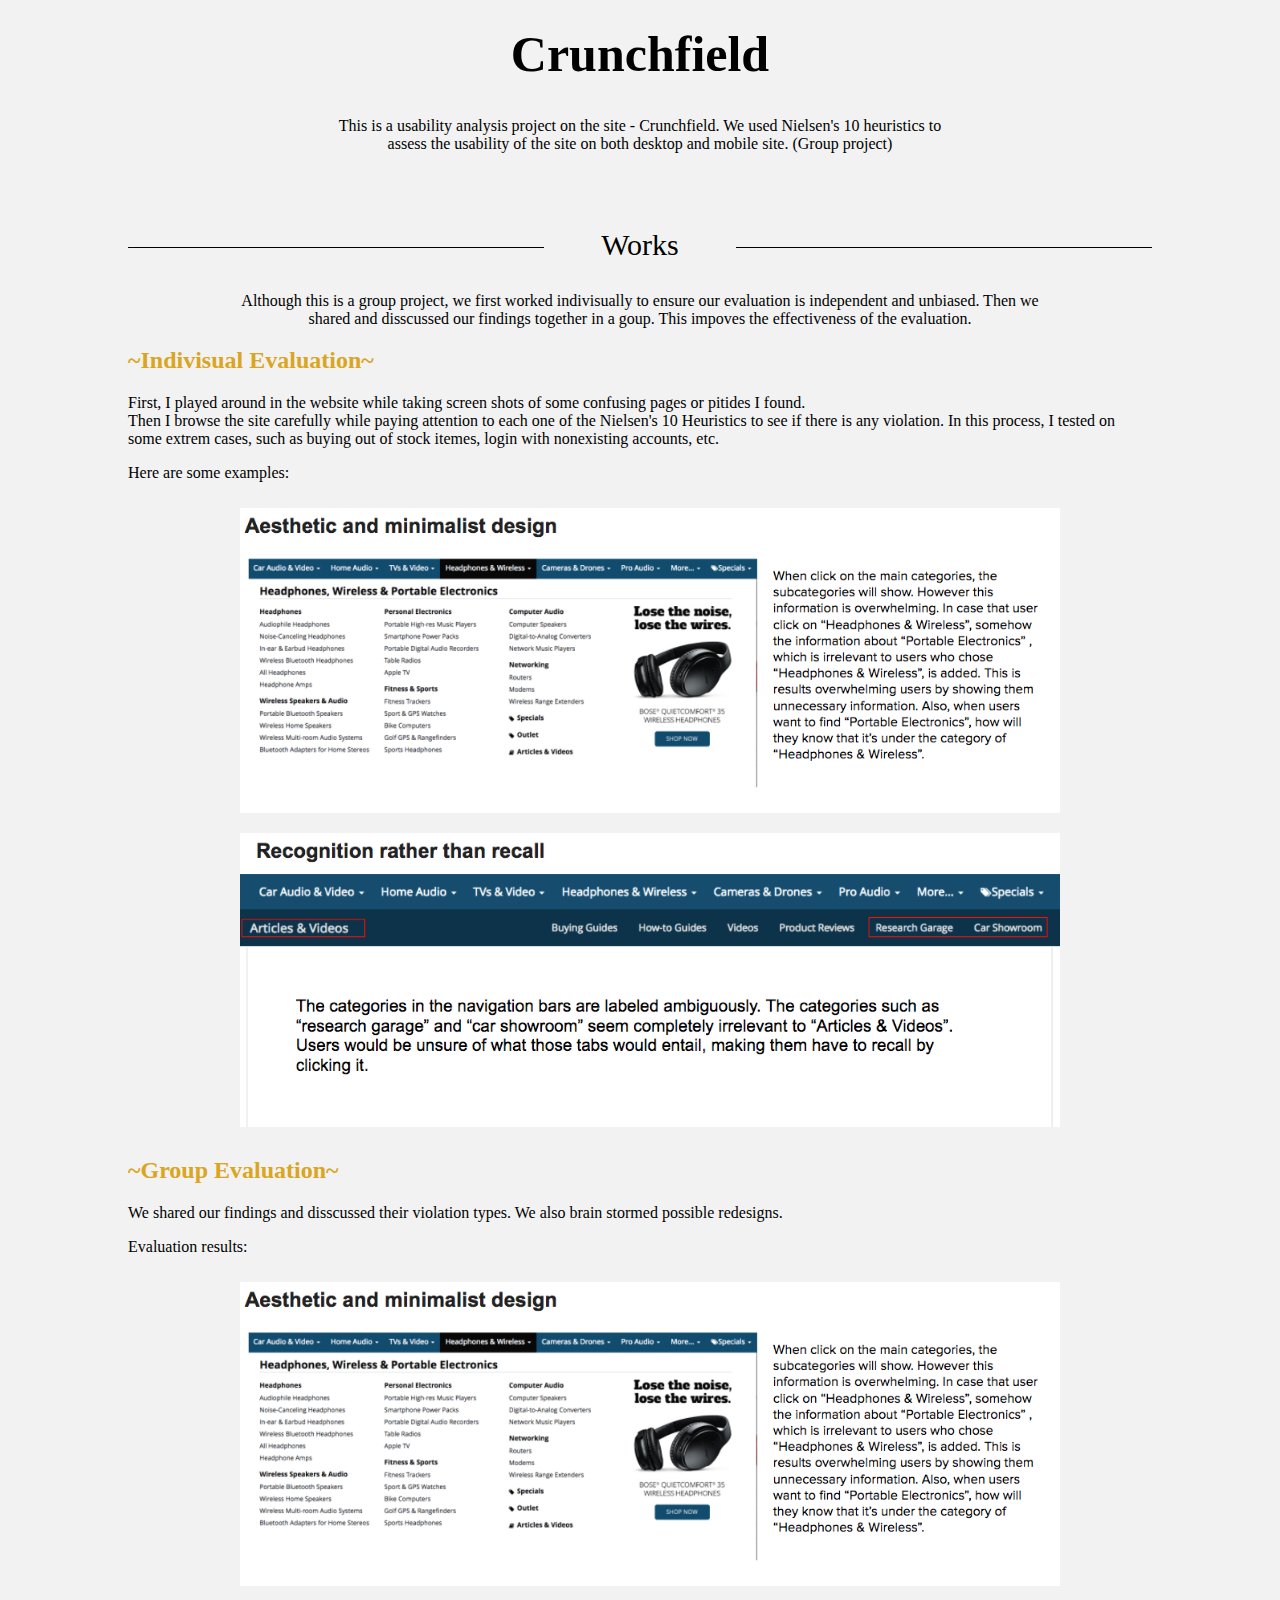
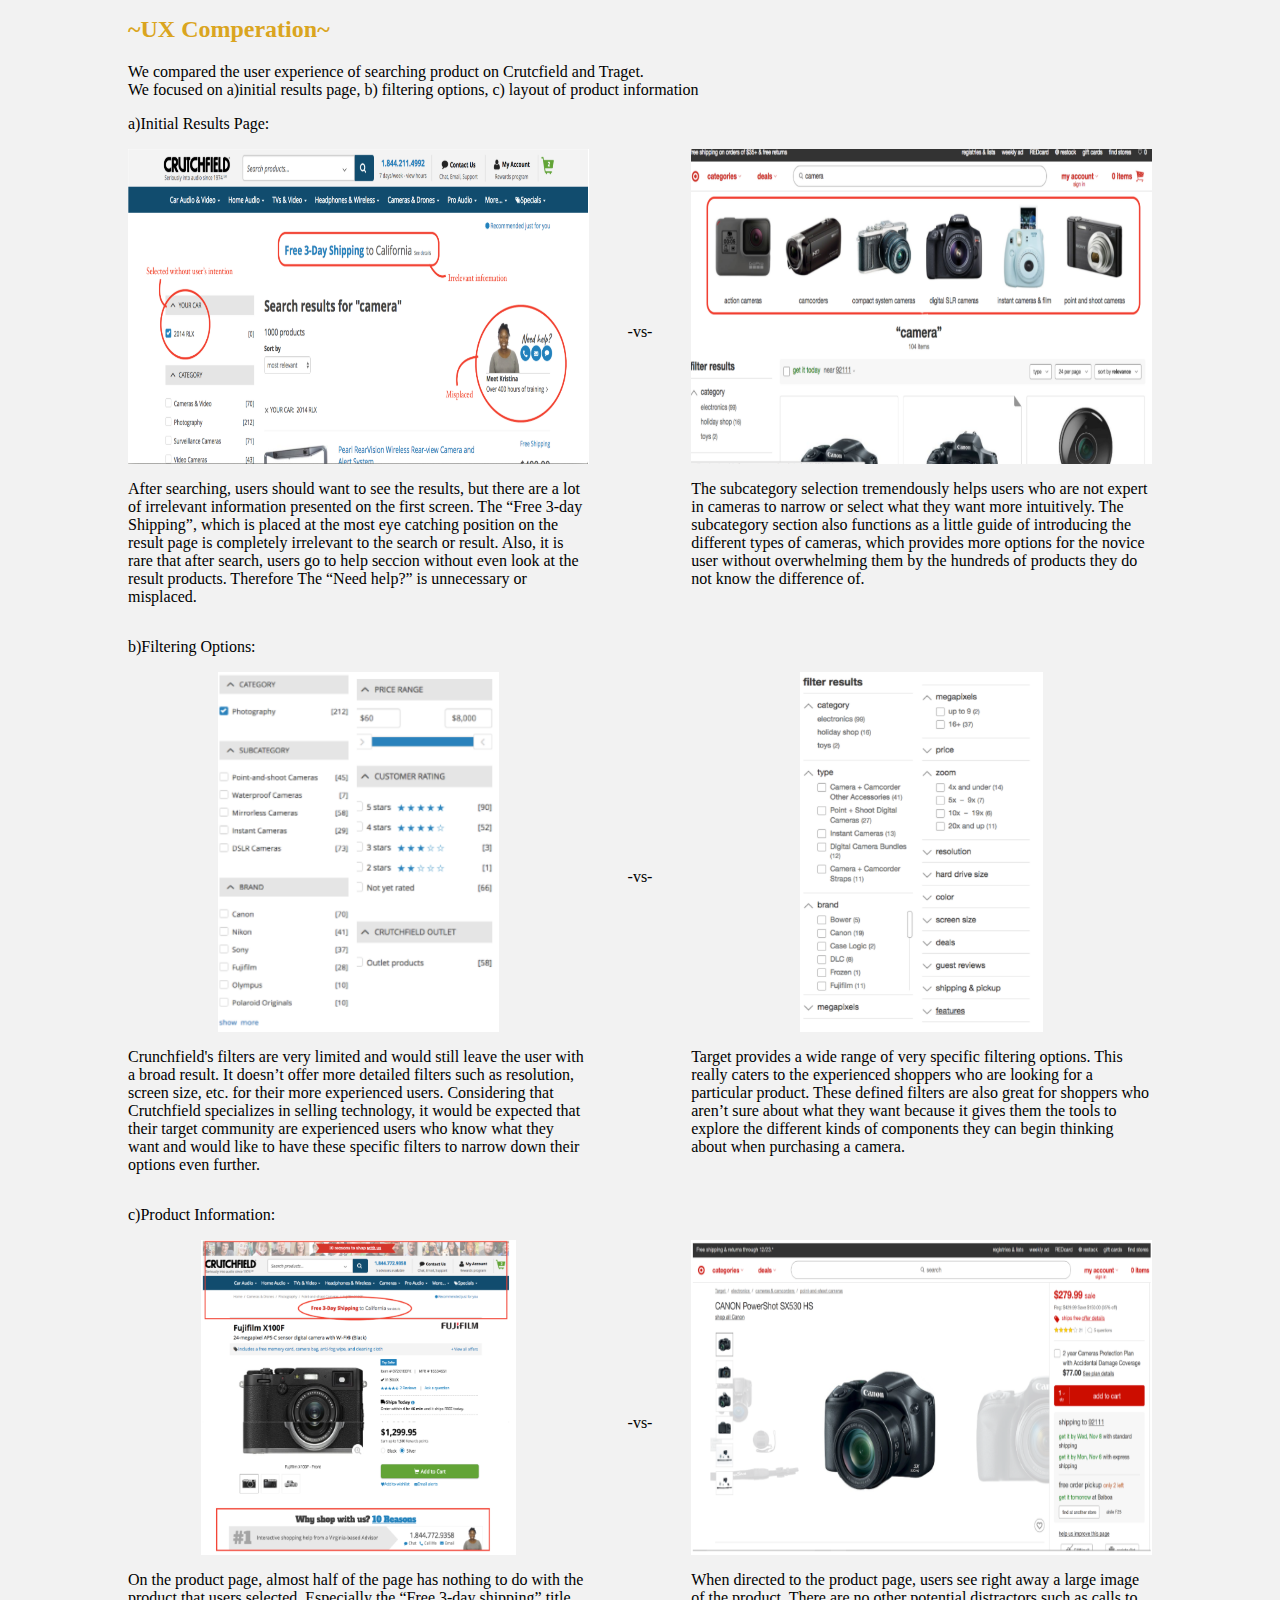
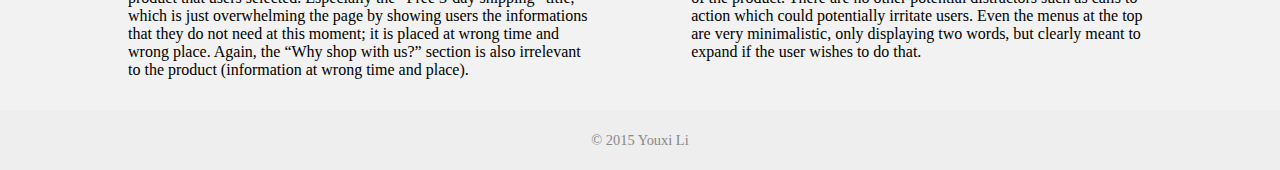
<file: cunchfield.html>
<html>
    <head>
        <link rel="stylesheet" type="text/css" href="css/crunchfield.css">
        <title>Crunchfield</title>
    </head>

    <body>
        <div class="main">
            <div class="first">
                <h1 class="photo_gallery">Crunchfield</h1>
                <p class="overview">This is a usability analysis project on the site - Crunchfield. We used Nielsen's 10 heuristics to assess the usability of the site on both desktop and mobile site. (Group project)</p>
            </div>
            <div class="second">
                <p class ="title"> Works </p>
                <img class="line" src="images/middle_line.jpeg">
                <div class="container">
                    <p class="overview2">Although this is a group project, we first worked indivisually to ensure our evaluation is independent and unbiased. Then we shared and disscussed our findings together in a goup. This impoves the effectiveness of the evaluation.</p>
                    <h2>~Indivisual Evaluation~</h2>
                    <p>First, I played around in the website while taking screen shots of some confusing pages or pitides I found.<br/>
                        Then I browse the site carefully while paying attention to each one of the Nielsen's 10 Heuristics to see if there is any violation. In this process, I tested on some extrem cases, such as buying out of stock itemes, login with nonexisting accounts, etc.</p>
                    <p class="example">Here are some examples:</p>
                    <img class="workex" src="images/indivi_ex1.png">
                    <img class="workex" src="images/indivi_ex2.png">

                    <h2>~Group Evaluation~</h2>
                    <p>We shared our findings and disscussed their violation types. We also brain stormed possible redesigns.</p>
                    <p class="example">Evaluation results:</p>
                    <img class="workex" src="images/indivi_ex1.png">

                    <h2>~UX Comperation~</h2>
                    <p>We compared the user experience of searching product on Crutcfield and Traget.<br/>We focused on  a)initial results page, b) filtering options, c) layout of product information</p>
                    <p class="example">a)Initial Results Page:</p>
                    <div class="image_vs">
                        <img class="initial_ex" src="images/ex_a1.png" />
                        <p class="vs">-vs-</p>
                        <img class="initial_ex" src="images/ex_a2.png" />
                    </div>
                    <div class="description_under">
                        <p class="ex_a_description">After searching, users should want to see the results, but there are a lot of irrelevant information presented on the first screen. The “Free 3-day Shipping”, which is placed at the most eye catching position on the result page is completely irrelevant to the search or result. Also, it is rare that after search, users go to help seccion without even look at the result products. Therefore The “Need help?” is unnecessary or misplaced.</p>
                        <p class="ex_a_space"></p>
                        <p class="ex_a_description">The subcategory selection tremendously helps users who are not expert in cameras to narrow or select what they want more intuitively. The subcategory section also functions as a little guide of introducing the different types of cameras, which provides more options for the novice user without overwhelming them by the hundreds of products they do not know the difference of.</p>
                    </div>

                    <p class="example">b)Filtering Options:</p>
                    <div class="filter_image_vs">
                        <div class="filter_img">
                            <img class="filter_ex" src="images/ex_b1.png" />
                        </div>
                        <p class="vs">-vs-</p>
                        <div class="filter_img">
                            <img class="filter_ex" src="images/ex_b2.png" />
                        </div>
                    </div>
                    <div class="description_under">
                        <p class="ex_a_description">Crunchfield's filters are very limited and would still leave the user with a broad result. It doesn’t offer more detailed filters such as resolution, screen size, etc. for their more experienced users. Considering that Crutchfield specializes in selling technology, it would be expected that their target community are experienced users who know what they want and would like to have these specific filters to narrow down their options even further.
                        </p>
                        <p class="ex_a_space"></p>
                        <p class="ex_a_description"> Target provides a wide range of very specific filtering options. This really caters to the experienced shoppers who are looking for a particular product. These defined filters are also great for shoppers who aren’t sure about what they want because it gives them the tools to explore the different kinds of components they can begin thinking about when purchasing a camera.</p>

                    </div>

                    <p class="example">c)Product Information:</p>
                    <div class="image_vs">
                        <div class="filter_img">
                            <img id="c1" src="images/ex_c1.png" />
                        </div>
                        <p class="vs">-vs-</p>
                        <img class="initial_ex" src="images/ex_c2.png" />
                    </div>
                    <div class="description_under">
                        <p class="ex_a_description">On the product page, almost half of the page has nothing to do with the product that users selected. Especially the “Free 3-day shipping” title, which is just overwhelming the page by showing users the informations that they do not need at this moment; it is placed at wrong time and wrong place.  Again, the “Why shop with us?” section is also irrelevant to the product (information at wrong time and place).
                            <p class="ex_a_space"></p>
                            <p class="ex_a_description"> When directed to the product page, users see right away a large image of the product. There are no other potential distractors such as calls to action which could potentially irritate users. Even the menus at the top are very minimalistic, only displaying two words, but clearly meant to expand if the user wishes to do that. </p>
                        </p>

                    </div>
                </div>
            </div>
            <div class="copy_right">
                <p>© 2015 Youxi Li</p>
            </div>
            </div>



        <script src="https://ajax.googleapis.com/ajax/libs/jquery/3.2.1/jquery.min.js"></script>
        <script type="text/javascript" src ="./photo_gallery.js"></script>

    </body>
</html>
</file>
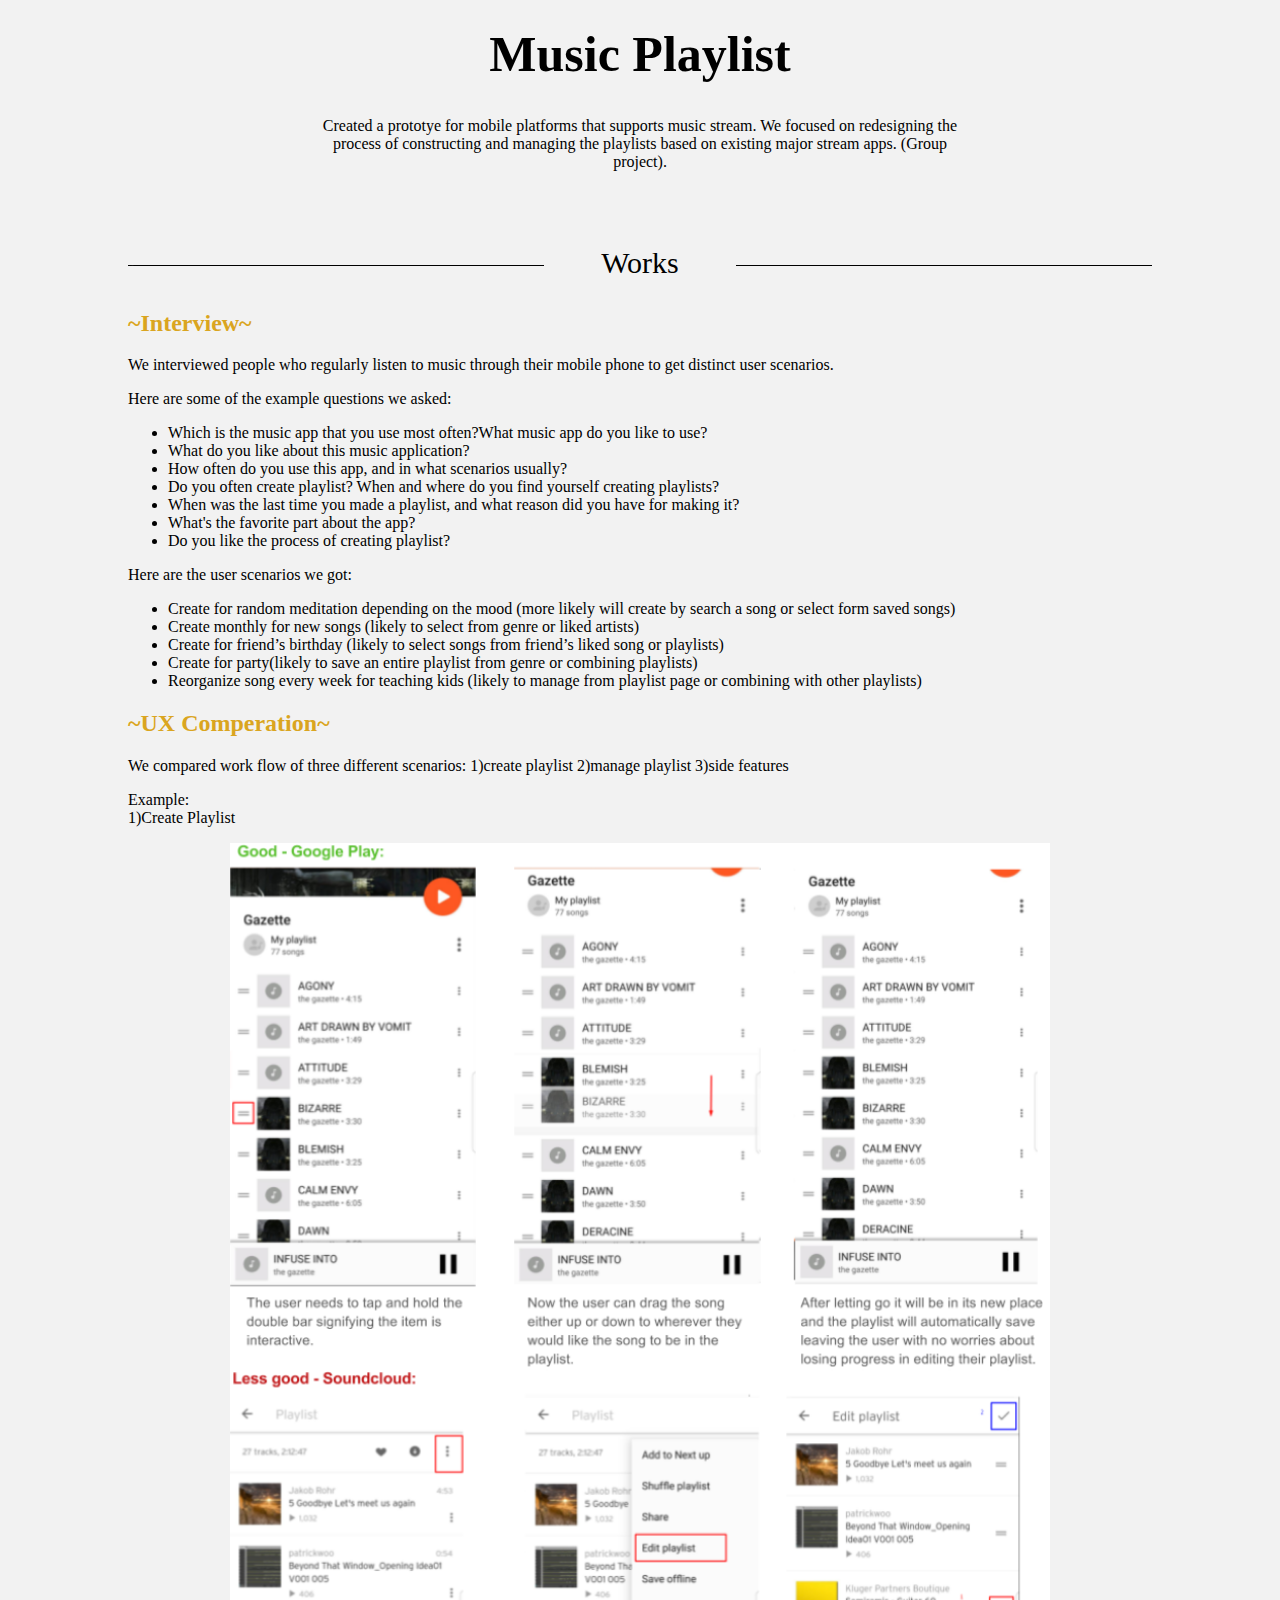
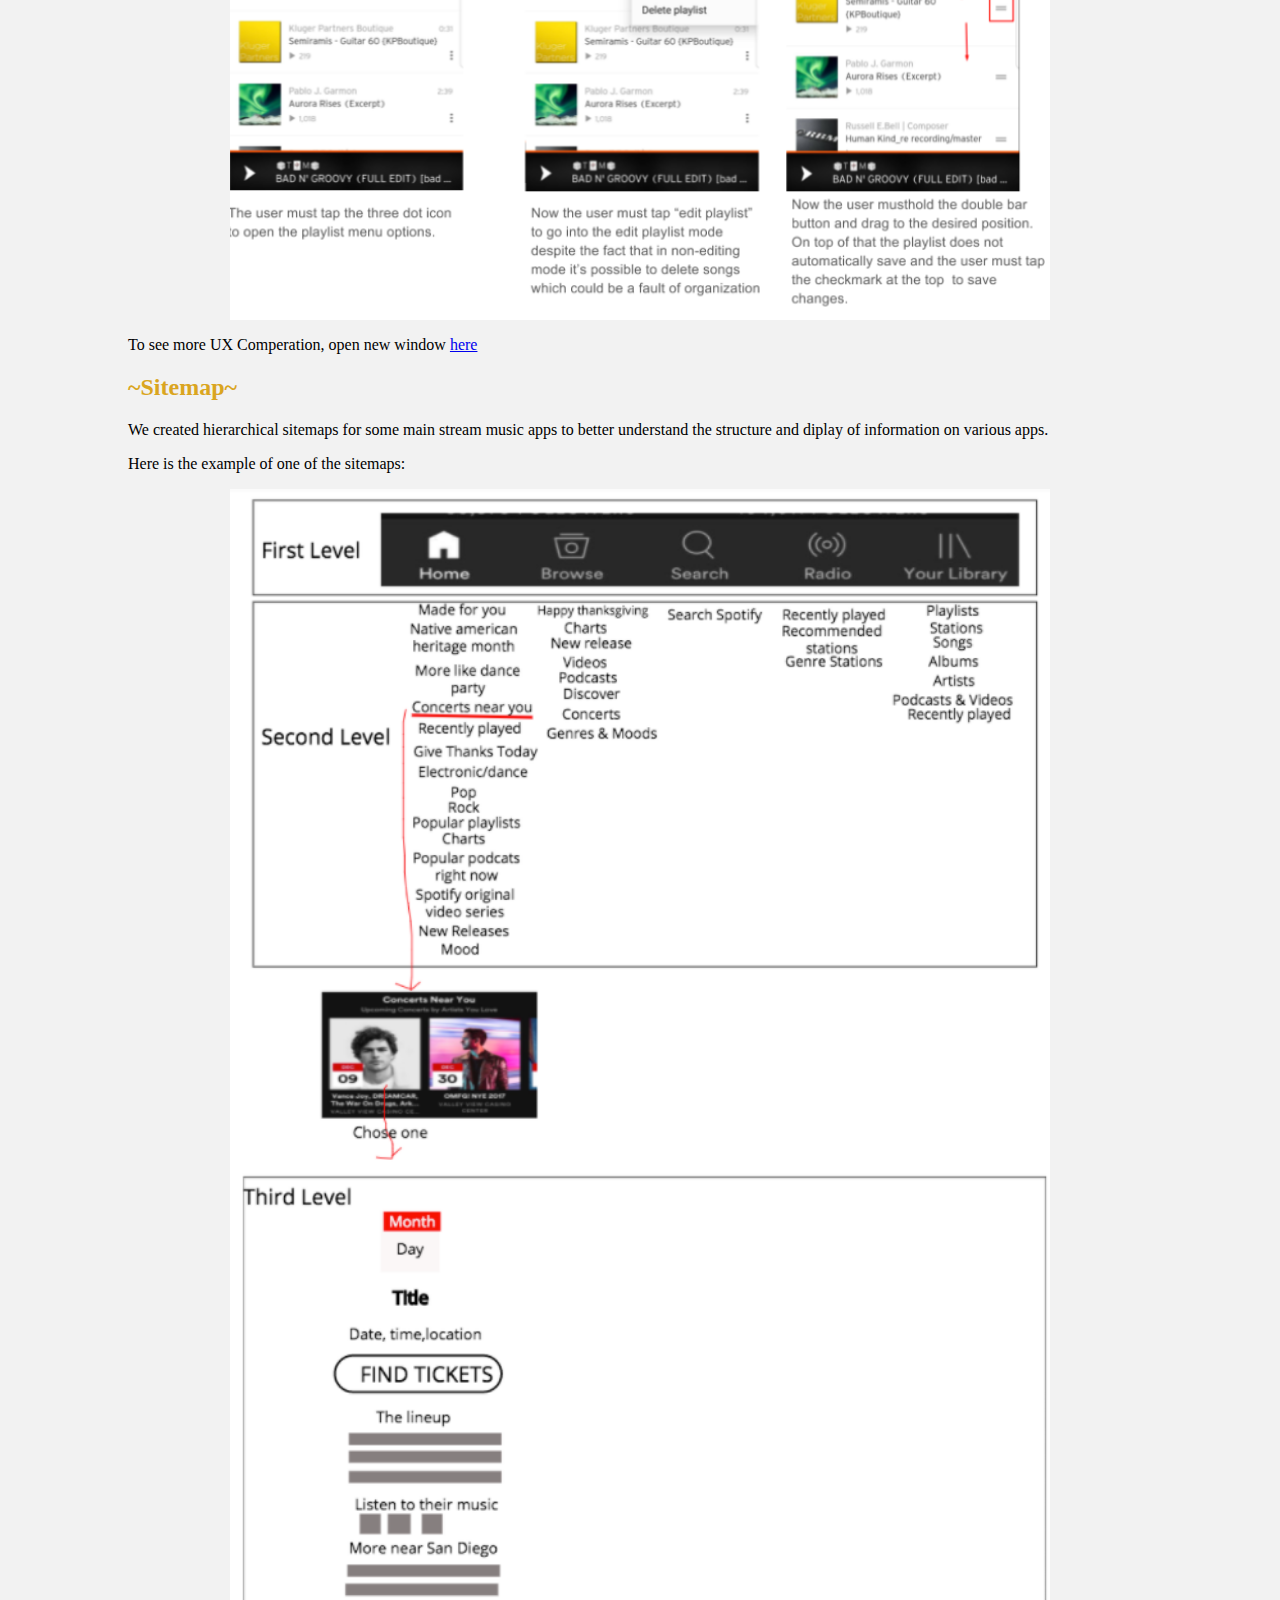
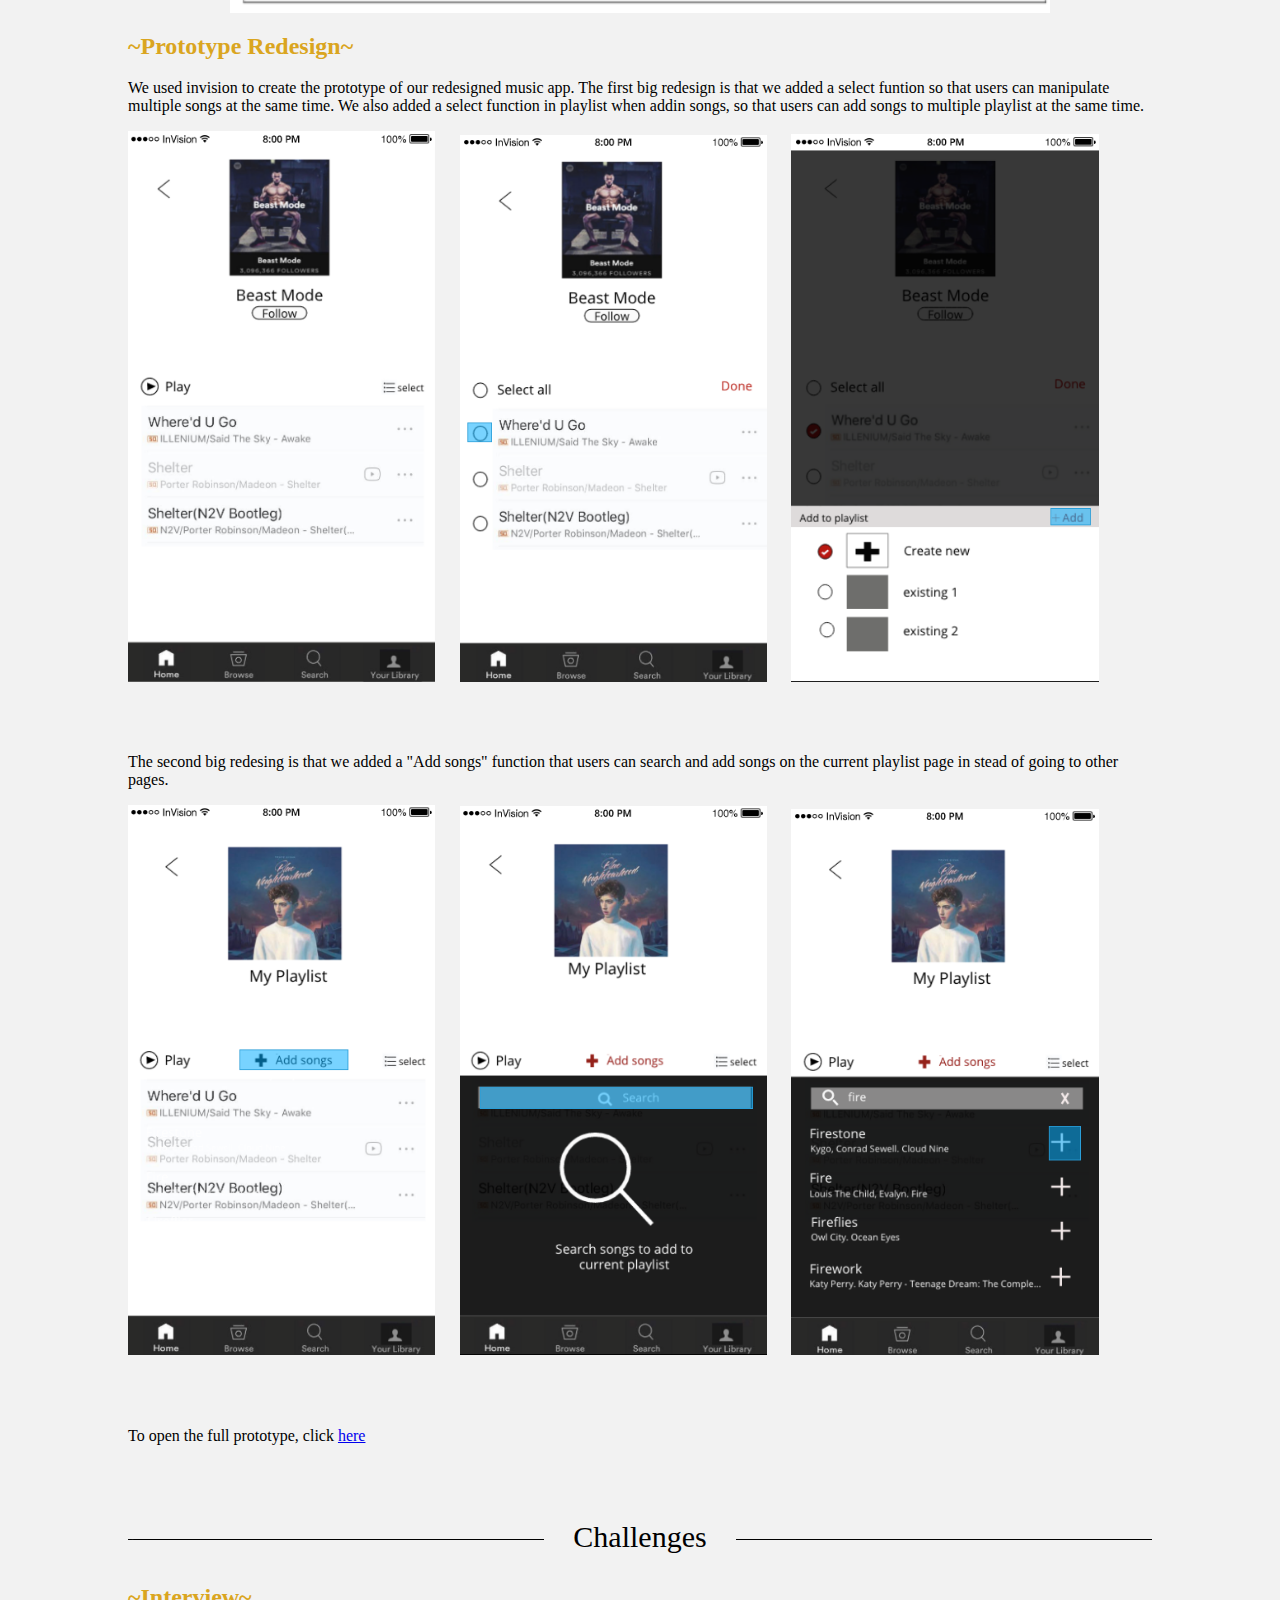
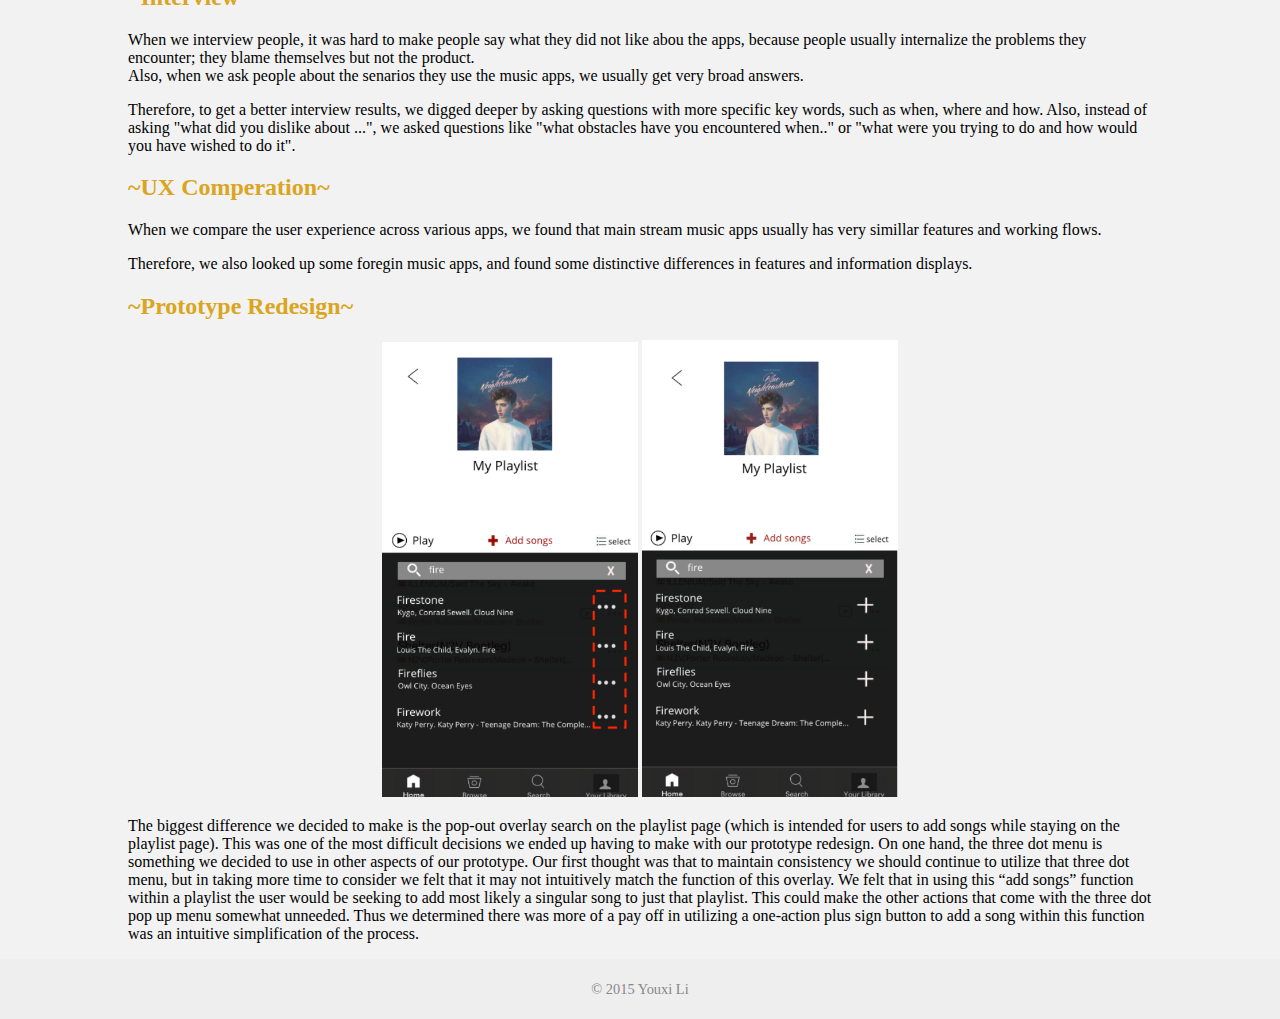
<file: music.html>
<html>
    <head>
        <link rel="stylesheet" type="text/css" href="css/music.css">
        <title>Music Playlist</title>
    </head>

    <body>
        <div class="main">
            <div class="first">
                <h1 class="photo_gallery">Music Playlist</h1>
                <p class="overview">Created a prototye for mobile platforms that supports music stream. We focused on redesigning the process of constructing and managing the playlists based on existing major stream apps. (Group project).</p>
            </div>
            <div class="second">
                <p class ="title"> Works </p>
                <img class="line" src="images/middle_line.jpeg">
                <div class="container">
                    <h2>~Interview~</h2>
                    <p>We interviewed people who regularly listen to music through their mobile phone to get distinct user scenarios.</p>
                    <p>Here are some of the example questions we asked:
                        <ul>
                            <li>Which is the music app that you use most often?What music app do you like to use?</li>
                            <li> What do you like about this music application?</li>
                            <li> How often do you use this app, and in what scenarios usually?</li>
                            <li> Do you often create playlist? When and where do you find yourself creating playlists?</li>
                            <li> When was the last time you made a playlist, and what reason did you have for making it?</li>
                            <li> What's the favorite part about the app?</li>
                            <li> Do you like the process of creating playlist?</li>
                        </ul>
                    </p>
                    <p>Here are the user scenarios we got:
                        <ul>
                            <li>Create for random meditation depending on the mood (more likely will create by search a song or select form saved songs)</li>
                            <li>Create monthly for new songs (likely to select from genre or liked artists)</li>
                            <li>Create for friend’s birthday (likely to select songs from friend’s liked song or playlists)</li>
                            <li>Create for party(likely to save an entire playlist from genre or combining playlists)</li>
                                <li>Reorganize song every week for teaching kids (likely to manage from playlist page or combining with other playlists)</li>
                        </ul>
                    </p>
                    <h2>~UX Comperation~</h2>
                    <p>We compared work flow of three different scenarios: 1)create playlist 2)manage playlist 3)side features</p>
                    <p class="example">Example:<br/>1)Create Playlist</p>
                    <img class="UX" src="images/ux1.png">
                    <img class="UX" src="images/ux2.png">
                    <p>To see more UX Comperation, open new window <a href="https://docs.google.com/document/d/1p6BzJJZOyKgLcwcflEM_tyRSR8Ta1Xw_7yZmvlDBhfU/edit?usp=sharing" target="_blank">here</a></p>

                    <h2>~Sitemap~</h2>
                    <p>We created hierarchical sitemaps for some main stream music apps to better understand the structure and diplay of information on various apps.</p>
                    <p class="example">Here is the example of one of the sitemaps:</p>
                    <img class="sitemap_img" src="images/sitemap.png">

                    <h2>~Prototype Redesign~</h2>
                    <p>We used invision to create the prototype of our redesigned music app. The first big redesign is that we added a select funtion so that users can manipulate multiple songs at the same time. We also added a select function in playlist when addin songs, so that users can add songs to multiple playlist at the same time.</p>
                    <div class="protoytype">
                        <img class="prototype_img" src="images/pro1.png">
                        <img class="prototype_img" src="images/pro2.png">
                        <img class="prototype_img" src="images/pro3.png">
                    </div>
                    <p>The second big redesing is that we added a "Add songs" function that users can search and add songs on the current playlist page in stead of going to other pages.</p>
                    <div class="protoytype">
                        <img class="prototype_img" src="images/pro4.png">
                        <img class="prototype_img" src="images/pro5.png">
                        <img class="prototype_img" src="images/pro6.png">
                    </div>
                    <p>To open the full prototype, click <a href="https://invis.io/DRENJF1SP" target="_blank">here</a></p>


                </div>
            </div>
            <div class="third">
                <p class ="title"> Challenges </p>
                <img class="line" src="images/middle_line.jpeg">
                <div class="container">
                    <h2>~Interview~</h2>
                    <p>When we interview people, it was hard to make people say what they did not like abou the apps, because people usually internalize the problems they encounter; they blame themselves but not the product. <br/>Also, when we ask people about the senarios they use the music apps, we usually get very broad answers.</p>
                    <p>Therefore, to get a better interview results, we digged deeper by asking questions with more specific key words, such as when, where and how. Also, instead of asking "what did you dislike about ...", we asked questions like "what obstacles have you encountered when.." or "what were you trying to do and how would you have wished to do it".</p>
                    <h2>~UX Comperation~</h2>
                    <p>When we compare the user experience across various apps, we found that main stream music apps usually has very simillar features and working flows.</p>
                    <p>Therefore, we also looked up some foregin music apps, and found some distinctive differences in features and information displays.</p>
                    <h2>~Prototype Redesign~</h2>
                    <div class="prototypevs">
                        <img class="prototype_vs" src="images/provs1.png">
                        <img class="prototype_vs" src="images/provs2.png">
                    </div>
                    <p>The biggest difference we decided to make is the pop-out overlay search on the playlist page (which is intended for users to add songs while staying on the playlist page). This was one of the most difficult decisions we ended up having to make with our prototype redesign. On one hand, the three dot menu is something we decided to use in other aspects of our prototype. Our first thought was that to maintain consistency we should continue to utilize that three dot menu, but in taking more time to consider we felt that it may not intuitively match the function of this overlay. We felt that in using this “add songs” function within a playlist the user would be seeking to add most likely a singular song to just that playlist. This could make the other actions that come with the three dot pop up menu somewhat unneeded. Thus we determined there was more of a pay off in utilizing a one-action plus sign button to add a song within this function was an intuitive simplification of the process.</p>
                </div>
            </div>
            <div class="copy_right">
                <p>© 2015 Youxi Li</p>
            </div>
        </div>




        <script src="https://ajax.googleapis.com/ajax/libs/jquery/3.2.1/jquery.min.js"></script>
        <script type="text/javascript" src ="./photo_gallery.js"></script>

    </body>
</html>
</file>
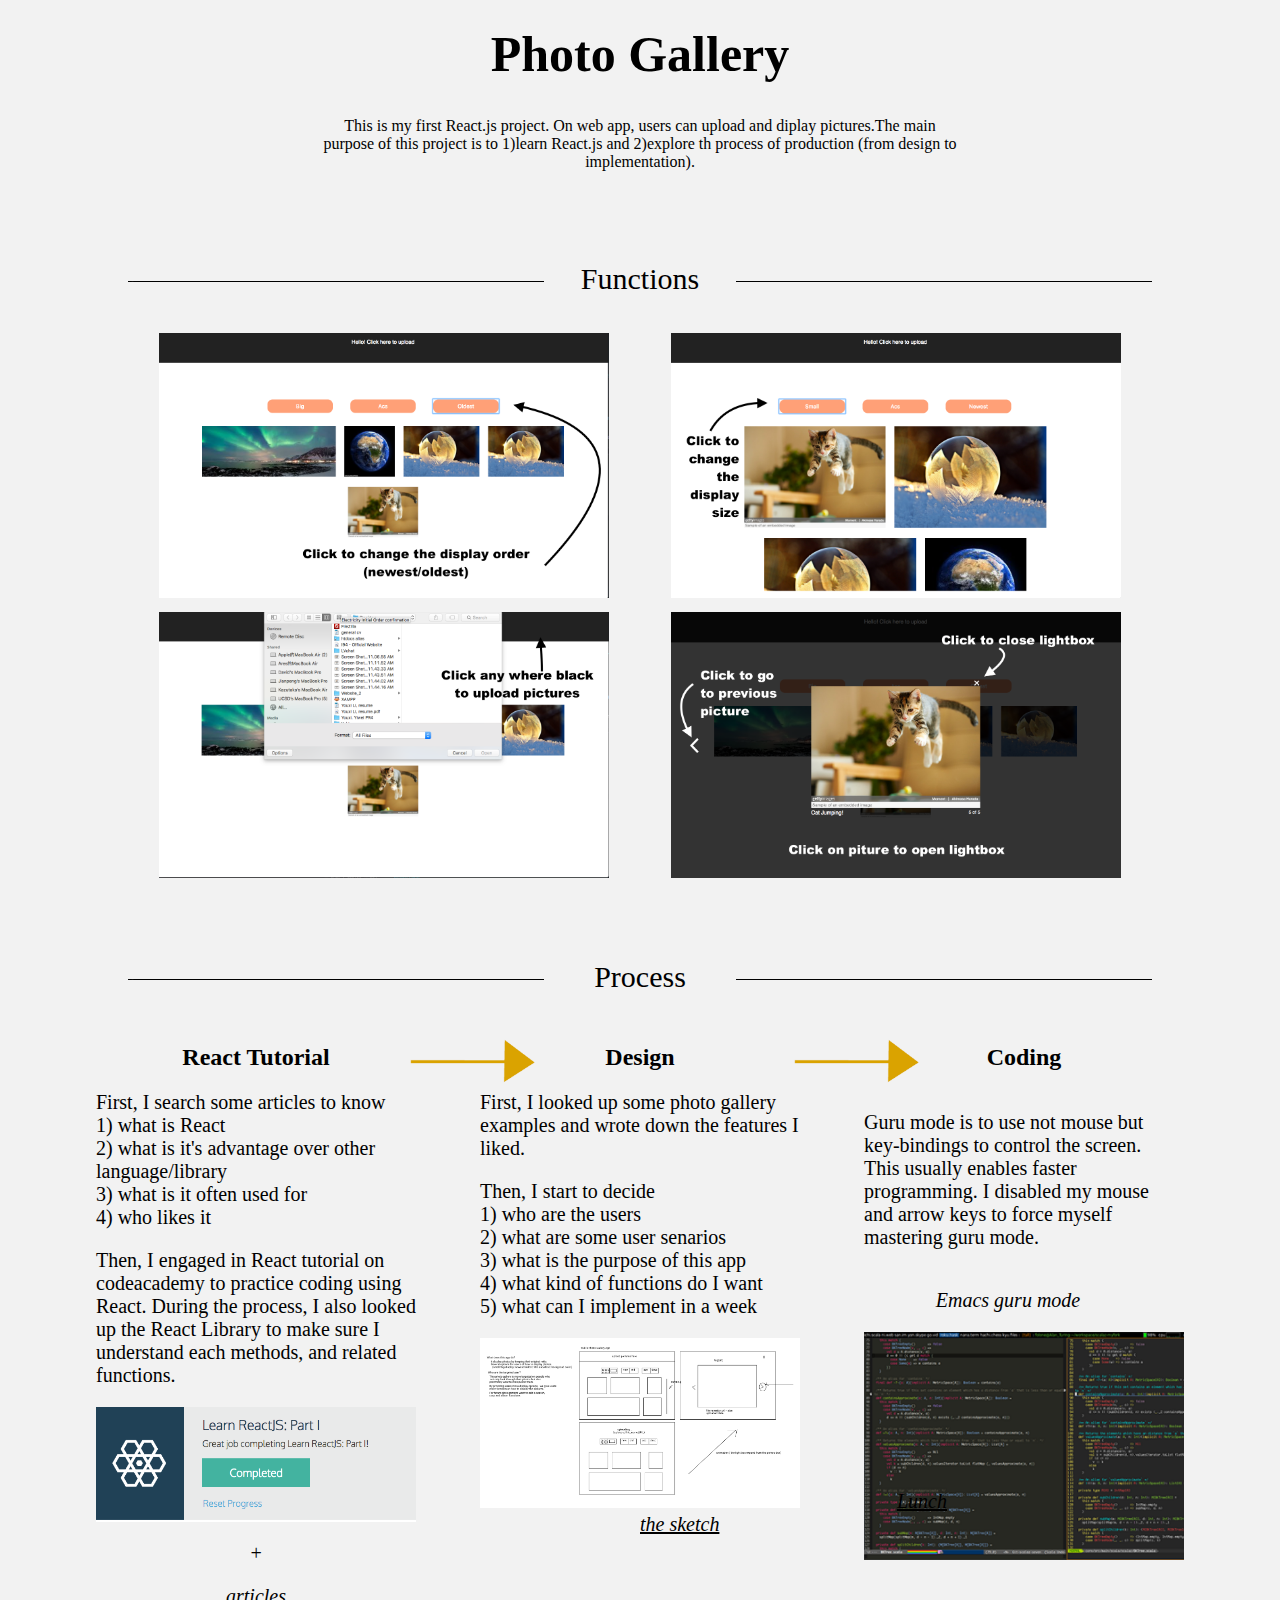
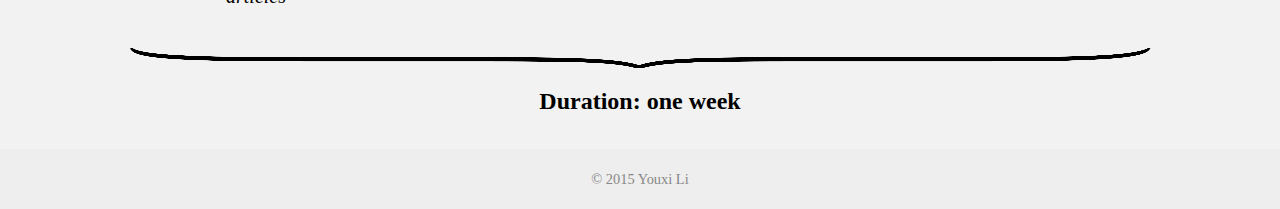
<file: photo_gallery.html>
<html>
    <head>
        <link rel="stylesheet" type="text/css" href="css/photo_gallery.css">
        <title>Photo Gallery</title>
    </head>

    <body>


        <div class="main">
            <div class="first">
            <h1 class="photo_gallery">Photo Gallery</h1>
            <p id="overview"> This is my first React.js project. On web app, users can upload and diplay pictures.The main purpose of this project is to 1)learn React.js and 2)explore th process of production (from design to implementation).</p>
            </div>
            <div class="second">
            <p class ="title"> Functions </p>
            <img class="line" src="images/middle_line.jpeg">
            <div id="functions">
                <img src="images/gallery2.png"/>
                <img src="images/gallery3.png"/>
                <img src="images/gallery4.png"/>
                <img src="images/gallery5.png"/>
            </div>
            </div>

            <div class="third">
                <p class ="title"> Process </p>
                <img class="line" src="images/middle_line.jpeg">
                <div id="process">
                    <img id="arrow1" src="images/arrow.png"/>
                    <img id="arrow2" src="images/arrow.png"/>
                    <div id="tutorial">
                        <div class="hoverback"></div>
                        <h2>React Tutorial</h2>
                        <p class="descriptions">First, I search some articles to know<br/>
                            1) what is React<br/>
                            2) what is it's advantage over other language/library<br/>
                            3) what is it often used for<br/>
                            4) who likes it</p>
                        <p class="descriptions">Then, I engaged in React tutorial on codeacademy to practice coding using React. During the process, I also looked up the React Library to make sure I understand each methods, and related functions.</p>
                        <img src="images/codecademy.png" />
                        <p class="plus">+</p>
                        <p>articles</p>
                    </div>
                    <div id="design">
                        <h2>Design</h2>
                        <p class="descriptions">First, I looked up some photo gallery examples and wrote down the features I liked.</p>
                        <p class="descriptions">Then, I start to decide<br/>
                            1) who are the users<br/>
                            2) what are some user senarios<br/>
                            3) what is the purpose of this app<br/>
                            4) what kind of functions do I want<br/>
                            5) what can I implement in a week</p>
                        <img src="images/design.png" />
                        <a target="_blank" href="https://precursorapp.com/document/Yukis-Photo-Gallery-App-Sketch-17592206099085">Lunch the sketch</a>
                    </div>
                    <div id="coding">
                        <h2>Coding</h2>
                        <div class="emacs">
                            <p class="descriptions">Guru mode is to use not mouse but key-bindings to control the screen. This usually enables faster programming. I disabled my mouse and arrow keys to force myself mastering guru mode.</p>

                            <p>Emacs guru mode</p>
                        </div>
                        <img id ="coding_img" src="images/emacs.png"/>
                    </div>
                    <img id="sum_arrow" src="images/sum_arrow.png" />
                    <h2>Duration: one week</h2>
                </div>
            </div>
            <div class="copy_right">
                <p>© 2015 Youxi Li</p>
            </div>
        </div>


        <script src="https://ajax.googleapis.com/ajax/libs/jquery/3.2.1/jquery.min.js"></script>
        <script type="text/javascript" src ="./photo_gallery.js"></script>

    </body>
</html>
</file>
<file: css/crunchfield.css>
*{
    font-family: Bodoni MT;
}
body{
    margin:0px;
    background-color:#f2f2f2;
}

.menu{
    width:10%;
    font-size:20px;
    background-color:white;
    height:100vh;
    text-align:center;
    position:fixed;
}
.menu a{
    font-family: Arial, Helvetica, sans-serif;
    color:black;
    text-decoration:none;
    padding: 3%;
    margin-top:5vh;
    margin-bottom:5vh;
    margin-left:10%;
    float:left;
    transition: all .2s ease-in-out;
}
.menu a:hover{
    text-decoration:underline;
}
.main{
    width:100%;
    height:100%;
//    left:10%;
    position:relative;
}
h1{
    width:50%;
    left:25%;
    position:relative;
    text-align:center;
    font-size: 50px;
    padding-top: 25px;
}
.overview{
    width: 50%;
    left: 25%;
    position: relative;
    text-align: center;
}

.line{
   width: 80%;
   left: 10%;
   height: 1px;
   position: absolute;
   margin-top: -45px;
   z-index: 0;
}
.title{
    margin-top:50px;
    text-align: center;
    font-size: 30px;
    padding-top: 25px;
    font-family: Bodoni MT;;
    position:relative;
    background-color:#f2f2f2;
    width:15%;
    left: 42.5%;
    z-index:1;
}
.container{
    width:80%;
    left:10%;
    position:relative;
}
.overview2{
    width:80%;
    text-align:center;
    position:relative;
    left:10%;
}
h2{
    color:#daa520;
}
.workex{
    width:80%;
    left:10%;
    margin:10px;
    position:relative;
}
.image_vs{
    width:100%;
    height:35%;
    min-height:200px;
    display:flex;
}
.initial_ex, .filter_img{
    width:45%;
    height:100%;
    text-align:center;
}
.vs{
    width:10%;
    text-align:center;
    position:relative;
    top:50%;
}
.description_under{
    width:100%;
    display:flex;
}
.ex_a_description{
    width:45%;
}
.ex_a_space{
    width:10%;
}
.filter_image_vs{
    width:100%;
    height:40%;
    min-height:330px;
    display:flex;
}
.filter_ex, #c1{
    height:100%;
}
.copy_right{
    width: 100%;
    height: 60px;
    line-height: 60px;
    background: #EEEEEE;
    color: #878787;
    text-align: center;
    font-size: 0.9em;
    bottom:0px;
}
</file>
<file: css/music.css>
*{
    font-family: Bodoni MT;
}
body{
    margin:0px;
    background-color:#f2f2f2;
}

.menu{
    width:10%;
    font-size:20px;
    background-color:white;
    height:100vh;
    text-align:center;
    position:fixed;
}
.menu a{
    font-family: Arial, Helvetica, sans-serif;
    color:black;
    text-decoration:none;
    padding: 3%;
    margin-top:5vh;
    margin-bottom:5vh;
    margin-left:10%;
    float:left;
    transition: all .2s ease-in-out;
}
.menu a:hover{
    text-decoration:underline;
}
.main{
    width:100%;
    height:100%;
//    left:10%;
    position:relative;
}
h1{
    width:50%;
    left:25%;
    position:relative;
    text-align:center;
    font-size: 50px;
    padding-top: 25px;
}
.overview{
    width: 50%;
    left: 25%;
    position: relative;
    text-align: center;
}

.line{
   width: 80%;
   left: 10%;
   height: 1px;
   position: absolute;
   margin-top: -45px;
   z-index: 0;
}
.title{
    margin-top:50px;
    text-align: center;
    font-size: 30px;
    padding-top: 25px;
    font-family: Bodoni MT;;
    position:relative;
    background-color:#f2f2f2;
    width:15%;
    left: 42.5%;
    z-index:1;
}
.container{
    width:80%;
    left:10%;
    position:relative;
}

h2{
    color:#daa520;
}
.UX, .sitemap_img{
    position:relative;
    width:80%;
    left:10%;
}
.prototype_img{
    width:30%;
    margin-right:2%;
    margin-bottom:5%;
}
.prototypevs{
    text-align:center;
}
.prototype_vs{
    width:25%;
    min-width:180px;
}
.copy_right{
    width: 100%;
    height: 60px;
    line-height: 60px;
    background: #EEEEEE;
    color: #878787;
    text-align: center;
    font-size: 0.9em;
    bottom:0px;
}
</file>
<file: css/photo_gallery.css>
*{
    font-family: Bodoni MT;
}
body{
    margin:0px;
    background-color:#f2f2f2;
}

.menu{
    width:10%;
    font-size:20px;
    background-color:white;
    height:100vh;
    text-align:center;
    position:fixed;
}
.menu a{
    font-family: Arial, Helvetica, sans-serif;
    color:black;
    text-decoration:none;
    padding: 3%;
    margin-top:5vh;
    margin-bottom:5vh;
    margin-left:10%;
    float:left;
    transition: all .2s ease-in-out;
}
.menu a:hover{
    text-decoration:underline;
}
.main{
    width:100%;
    height:100%;
//    left:10%;
    position:relative;
}
h1{
    width:50%;
    left:25%;
    position:relative;
    text-align:center;
    font-size: 50px;
    padding-top: 25px;
}
#overview{
    width: 50%;
    left: 25%;
    position: relative;
    text-align: center;
}

.line{
   width: 80%;
   left: 10%;
   height: 1px;
   position: absolute;
   margin-top: -45px;
   z-index: 0;
}
.title{
    margin-top:50px;
    text-align: center;
    font-size: 30px;
    padding-top: 25px;
    font-family: Bodoni MT;;
    position:relative;
    background-color:#f2f2f2;
    width:15%;
    left: 42.5%;
    z-index:1;
}
/*functions*/
.second, .third, .forth{
    overflow:hidden;
}
#functions{
    width:80%;
    left:10%;
    position:relative;
    overflow:hidden;
}
#functions img{
    width:44%;
    margin:7px 3% 7px 3%;
    float:left;
}


/*process*/
#process{
    width:100%;
    overflow:hidden;
}
#tutorial img, #design img{
    width:100%;
}
#tutorial, #design, #coding{
    width:25%;
    float:left;
}
#tutorial{
    margin-right: 5%;
    margin-left: 7.5%;
}
#design{
    margin-right:5%;
}
#tutorial p, #design p, #design a{
    width:100%;
    font-size:20px;
    font-style:oblique;
    text-align:center;
}
#design a{
    left: 50%;
    position: relative;
    margin-left: -67px;
    color:black;
}
#coding #emacs{
    width:100%;
    overflow:hidden;
    float:left;
}
#logo{
    width:10%;
    float:left;
}
#coding p{
    width:90%;
    font-size:20px;
    font-style:oblique;
    text-align:center;
    float:left;
}
#coding_img{
    width:100%;
}

#sum_arrow{
    width:80%;
    position:relative;
    left:10%;
    margin-top:20px;
    height:20px;
}
#arrow1{
    position: absolute;
    width: 10%;
    left: 32%;
    margin-top: 15px;
}
#arrow2{
    position: absolute;
    width: 10%;
    left: 62%;
    margin-top: 15px;
}

h2{
    text-align:center;
}
#tutorial .descriptions, #design .descriptions,
#coding .descriptions{
    text-align:left;
    font-style:normal;
}

/*
#description{
    font-size:20px;
    width:70%;
    left:15%;
    position:relative;
    text-align:center;
}
.photo_des{
    width:40%;
    height:100%;
    left:10%;
    position:absolute;
    border:solid;
}*/
.copy_right{
    width: 100%;
    height: 60px;
    line-height: 60px;
    background: #EEEEEE;
    color: #878787;
    text-align: center;
    font-size: 0.9em;
    bottom:0px;
}
</file>
